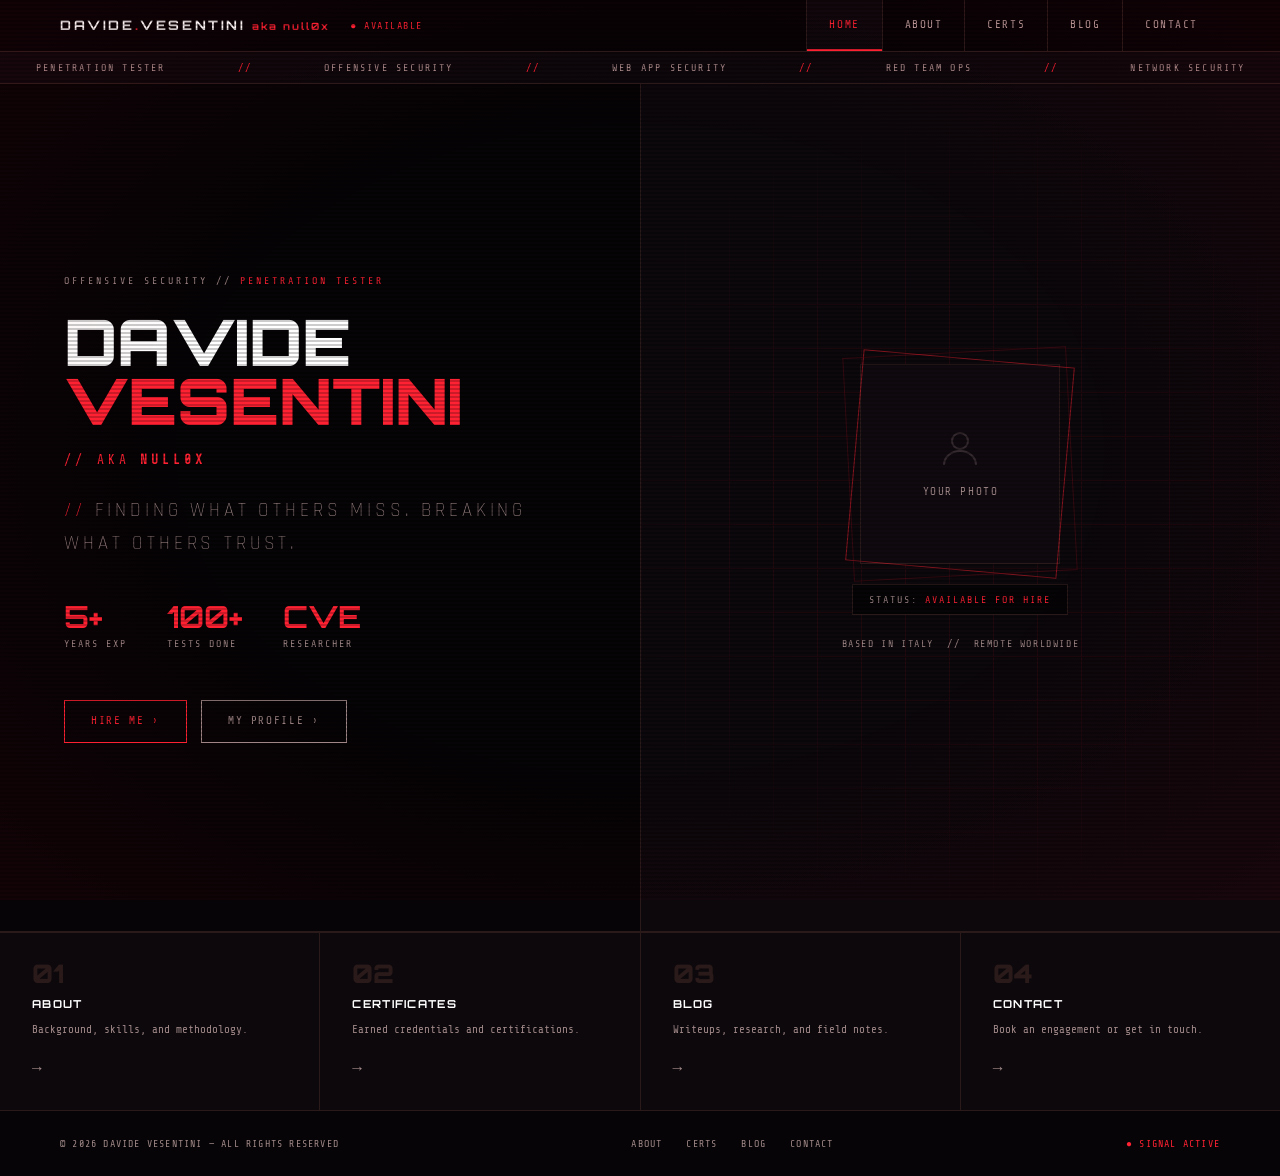
<file: index.html>
<!DOCTYPE html>
<html lang="en">
<head>
<meta charset="UTF-8">
<meta name="viewport" content="width=device-width, initial-scale=1.0">
<title>DAVIDE VESENTINI — Penetration Tester</title>
<link rel="stylesheet" href="style.css">
<style>
  /* HOME-SPECIFIC */
  body { cursor: crosshair; }

  .hero {
    min-height: calc(100vh - 52px);
    display: grid;
    grid-template-columns: 1fr 1fr;
    border-bottom: 1px solid var(--border);
    position: relative;
    overflow: hidden;
  }

  .hero::before {
    content: '';
    position: absolute; top: 0; right: 0;
    width: 0; height: 0;
    border-style: solid;
    border-width: 0 200px 200px 0;
    border-color: transparent var(--red-dim) transparent transparent;
    opacity: 0.35;
  }

  .hero-text {
    padding: clamp(60px, 8vw, 120px) clamp(24px, 5vw, 80px);
    display: flex;
    flex-direction: column;
    justify-content: center;
    position: relative; z-index: 2;
  }

  .hero-eyebrow {
    font-size: 10px;
    letter-spacing: 0.3em;
    color: var(--muted);
    text-transform: uppercase;
    margin-bottom: 24px;
  }
  .hero-eyebrow span { color: var(--red); }

  h1 {
    font-family: 'Orbitron', monospace;
    font-size: clamp(2.2rem, 5vw, 5rem);
    font-weight: 900;
    line-height: 0.92;
    text-transform: uppercase;
    color: var(--white);
    margin-bottom: 8px;
  }
  h1 .accent { color: var(--red); display: block; }

  .hero-role {
    font-family: 'Rajdhani', sans-serif;
    font-size: clamp(0.9rem, 1.8vw, 1.2rem);
    font-weight: 300;
    color: var(--muted);
    letter-spacing: 0.2em;
    text-transform: uppercase;
    margin: 24px 0 40px;
  }
  .hero-role::before { content: '// '; color: var(--red); }

  .hero-stats {
    display: flex;
    gap: 40px;
    margin-bottom: 48px;
    flex-wrap: wrap;
  }
  .st { display: flex; flex-direction: column; }
  .st .n {
    font-family: 'Orbitron', monospace;
    font-size: 1.9rem;
    font-weight: 700;
    color: var(--red);
    line-height: 1;
  }
  .st .l {
    font-size: 10px;
    letter-spacing: 0.2em;
    color: var(--muted);
    text-transform: uppercase;
    margin-top: 4px;
  }

  .cta-group { display: flex; gap: 14px; flex-wrap: wrap; }

  /* HERO VISUAL */
  .hero-visual {
    background: var(--bg2);
    border-left: 1px solid var(--border);
    display: flex;
    align-items: center;
    justify-content: center;
    position: relative;
    overflow: hidden;
  }
  .hero-visual::before {
    content: '';
    position: absolute; inset: 0;
    background-image:
      linear-gradient(var(--red-dim) 1px, transparent 1px),
      linear-gradient(90deg, var(--red-dim) 1px, transparent 1px);
    background-size: 44px 44px;
    opacity: 0.15;
    animation: gridScroll 14s linear infinite;
  }
  .hero-visual::after {
    content: '';
    position: absolute; inset: 0;
    background: radial-gradient(circle at 50% 50%, transparent 35%, var(--bg2) 75%);
  }

  .profile-frame {
    position: relative; z-index: 2;
    display: flex; flex-direction: column;
    align-items: center; gap: 20px;
  }
  .profile-img-wrap {
    width: 200px; height: 200px;
    position: relative;
  }
  .profile-img-wrap::before {
    content: '';
    position: absolute; inset: -6px;
    border: 1px solid var(--red);
    transform: rotate(5deg);
    opacity: 0.5;
  }
  .profile-img-wrap::after {
    content: '';
    position: absolute; inset: -12px;
    border: 1px solid var(--red-dim);
    transform: rotate(-3deg);
    opacity: 0.3;
  }
  .profile-img {
    width: 200px; height: 200px;
    object-fit: cover;
    filter: grayscale(30%) contrast(1.1);
    display: block;
  }
  .profile-badge {
    font-size: 10px;
    letter-spacing: 0.2em;
    color: var(--muted);
    text-transform: uppercase;
    border: 1px solid var(--border);
    padding: 6px 16px;
    background: var(--bg);
  }
  .profile-badge span { color: var(--red); }

  /* QUICK LINKS ROW */
  .quick-links {
    display: grid;
    grid-template-columns: repeat(4, 1fr);
    gap: 1px;
    background: var(--border);
    border-top: 1px solid var(--border);
  }
  .ql {
    background: var(--bg2);
    padding: 28px 32px;
    text-decoration: none;
    display: flex; flex-direction: column; gap: 8px;
    transition: background 0.2s;
    border: none;
  }
  .ql:hover { background: var(--bg3); }
  .ql:hover .ql-label { color: var(--red); }
  .ql-num {
    font-family: 'Orbitron', monospace;
    font-size: 1.6rem;
    font-weight: 900;
    color: var(--border);
    line-height: 1;
  }
  .ql-label {
    font-family: 'Orbitron', monospace;
    font-size: 11px;
    font-weight: 700;
    letter-spacing: 0.12em;
    text-transform: uppercase;
    color: var(--white);
    transition: color 0.2s;
  }
  .ql-desc {
    font-size: 11px;
    color: var(--muted);
    line-height: 1.6;
  }
  .ql-arrow {
    font-size: 16px;
    color: var(--muted);
    margin-top: 8px;
    transition: color 0.2s, transform 0.2s;
    display: inline-block;
  }
  .ql:hover .ql-arrow { color: var(--red); transform: translateX(4px); }

  @media (max-width: 860px) {
    .hero { grid-template-columns: 1fr; min-height: auto; padding-bottom: 48px; }
    .hero-visual { display: none; }
    .quick-links { grid-template-columns: 1fr 1fr; }
    .hero-text { padding: 48px 20px 32px; }
    h1 { font-size: clamp(2rem, 10vw, 3.5rem); }
    .hero-stats { gap: 24px; }
  }
  @media (max-width: 500px) {
    .quick-links { grid-template-columns: 1fr; }
    .hero-stats .st .n { font-size: 1.4rem; }
  }
</style>
</head>
<body>

<!-- TOPBAR -->
<header class="topbar">
  <div class="topbar-left">
    <a href="index.html" class="logo">DAVIDE<span>.</span>VESENTINI <span style="font-size:10px;color:var(--red);letter-spacing:0.2em;">aka null0x</span></a>
    <span class="status-pill" style="display:block;">● AVAILABLE</span>
  </div>
  <nav>
    <a href="index.html" class="active" data-short="~">HOME</a>
    <a href="about.html" data-short="A">ABOUT</a>
    <a href="certificates.html" data-short="C">CERTS</a>
    <a href="blog.html" data-short="B">BLOG</a>
    <a href="contact.html" data-short="@">CONTACT</a>
  </nav>
  <button class="hamburger" id="hamburger" aria-label="Menu" onclick="toggleMenu()">
    <span></span><span></span><span></span>
  </button>
</header>

<!-- TICKER -->
<div class="ticker">
  <div class="ticker-inner">
    <span>PENETRATION TESTER</span><span class="sep"> // </span>
    <span>OFFENSIVE SECURITY</span><span class="sep"> // </span>
    <span>WEB APP SECURITY</span><span class="sep"> // </span>
    <span>RED TEAM OPS</span><span class="sep"> // </span>
    <span>NETWORK SECURITY</span><span class="sep"> // </span>
    <span>EXPLOIT DEVELOPMENT</span><span class="sep"> // </span>
    <span>PENETRATION TESTER</span><span class="sep"> // </span>
    <span>OFFENSIVE SECURITY</span><span class="sep"> // </span>
    <span>WEB APP SECURITY</span><span class="sep"> // </span>
    <span>RED TEAM OPS</span><span class="sep"> // </span>
    <span>NETWORK SECURITY</span><span class="sep"> // </span>
    <span>EXPLOIT DEVELOPMENT</span><span class="sep"> // </span>
  </div>
</div>

<!-- HERO -->
<section class="hero">
  <div class="hero-text">
    <p class="hero-eyebrow fade-up">OFFENSIVE SECURITY // <span>PENETRATION TESTER</span></p>
    <h1 class="fade-up fade-up-2">DAVIDE <span class="accent">VESENTINI</span></h1>
    <p style="font-family:'Share Tech Mono',monospace; font-size:13px; letter-spacing:0.3em; color:var(--red); text-transform:uppercase; margin-top:10px;">// aka <strong>null0x</strong></p>
    <p class="hero-role fade-up fade-up-3">Finding what others miss. Breaking what others trust.</p>

    <div class="hero-stats fade-up fade-up-3">
      <div class="st"><span class="n">5+</span><span class="l">YEARS EXP</span></div>
      <div class="st"><span class="n">100+</span><span class="l">TESTS DONE</span></div>
      <div class="st"><span class="n">CVE</span><span class="l">RESEARCHER</span></div>
    </div>

    <div class="cta-group fade-up fade-up-4">
      <a href="contact.html" class="btn">HIRE ME ›</a>
      <a href="about.html" class="btn btn-ghost">MY PROFILE ›</a>
    </div>
  </div>

  <div class="hero-visual">
    <div class="profile-frame">
      <div class="profile-img-wrap">
        <div class="placeholder" style="width:200px;height:200px;">
          <svg width="48" height="48" viewBox="0 0 24 24" fill="none" stroke="currentColor" stroke-width="1">
            <circle cx="12" cy="8" r="4"/><path d="M4 20c0-4 3.6-7 8-7s8 3 8 7"/>
          </svg>
          <span>YOUR PHOTO</span>
        </div>
        <!-- <img src="assets/photo.jpg" alt="Davide Vesentini" class="profile-img"> -->
      </div>
      <div class="profile-badge">STATUS: <span>AVAILABLE FOR HIRE</span></div>
      <div style="font-size:10px;letter-spacing:0.16em;color:var(--muted);text-transform:uppercase;">
        Based in Italy &nbsp;//&nbsp; Remote Worldwide
      </div>
    </div>
  </div>
</section>

<!-- QUICK LINKS -->
<div class="quick-links">
  <a href="about.html" class="ql">
    <div class="ql-num">01</div>
    <div class="ql-label">About</div>
    <div class="ql-desc">Background, skills, and methodology.</div>
    <span class="ql-arrow">→</span>
  </a>
  <a href="certificates.html" class="ql">
    <div class="ql-num">02</div>
    <div class="ql-label">Certificates</div>
    <div class="ql-desc">Earned credentials and certifications.</div>
    <span class="ql-arrow">→</span>
  </a>
  <a href="blog.html" class="ql">
    <div class="ql-num">03</div>
    <div class="ql-label">Blog</div>
    <div class="ql-desc">Writeups, research, and field notes.</div>
    <span class="ql-arrow">→</span>
  </a>
  <a href="contact.html" class="ql">
    <div class="ql-num">04</div>
    <div class="ql-label">Contact</div>
    <div class="ql-desc">Book an engagement or get in touch.</div>
    <span class="ql-arrow">→</span>
  </a>
</div>

<footer>
  <div>© 2026 DAVIDE VESENTINI — ALL RIGHTS RESERVED</div>
  <div style="display:flex;gap:24px;">
    <a href="about.html">ABOUT</a>
    <a href="certificates.html">CERTS</a>
    <a href="blog.html">BLOG</a>
    <a href="contact.html">CONTACT</a>
  </div>
  <div class="footer-signal">● SIGNAL ACTIVE</div>
</footer>


<script>
function toggleMenu() {
  document.getElementById('mobile-nav').classList.toggle('open');
  document.getElementById('hamburger').classList.toggle('open');
}
// close menu on link click
document.querySelectorAll('.mobile-nav a').forEach(a => {
  a.addEventListener('click', () => {
    document.getElementById('mobile-nav').classList.remove('open');
    document.getElementById('hamburger').classList.remove('open');
  });
});
</script>

</body>
</html>
</file>
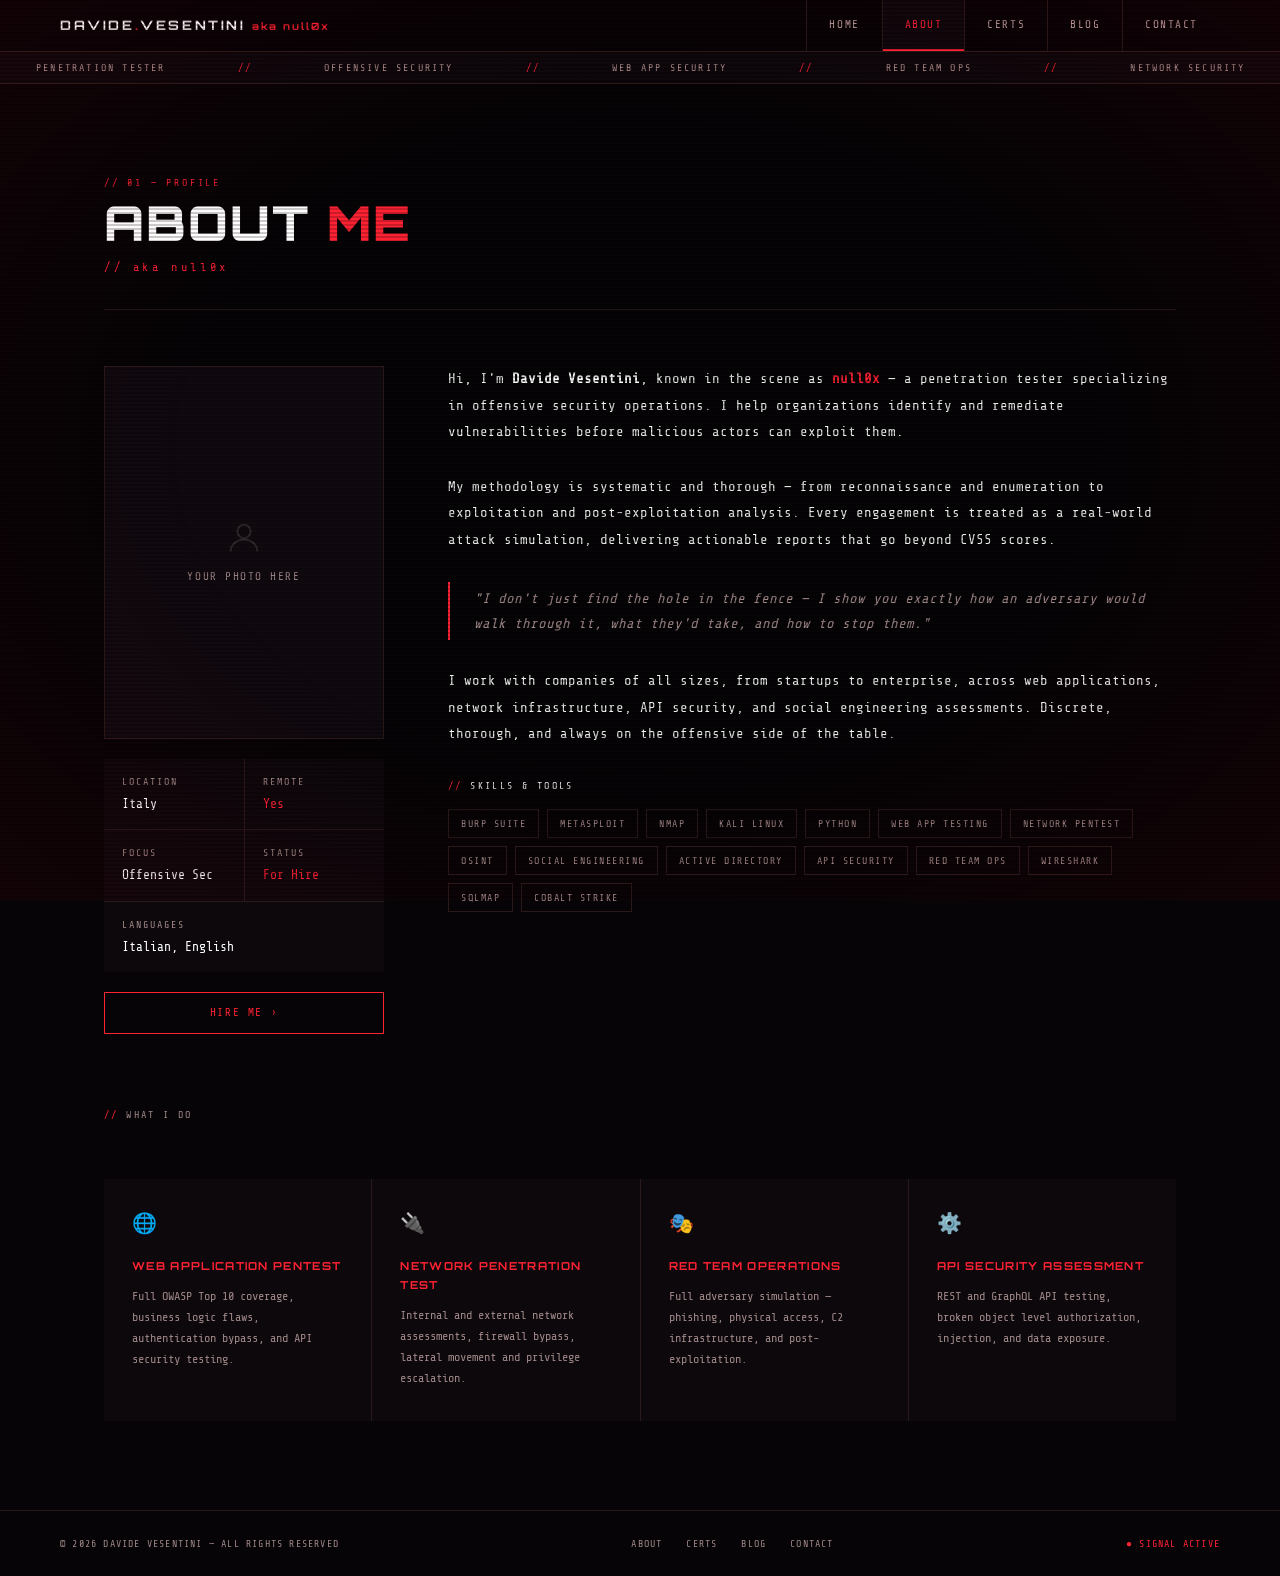
<file: about.html>
<!DOCTYPE html>
<html lang="en">
<head>
<meta charset="UTF-8">
<meta name="viewport" content="width=device-width, initial-scale=1.0">
<title>About — Davide Vesentini</title>
<link rel="stylesheet" href="style.css">
<style>
  .about-grid {
    display: grid;
    grid-template-columns: 280px 1fr;
    gap: 64px;
    align-items: start;
  }

  .photo-col { display: flex; flex-direction: column; gap: 20px; }

  .about-img {
    width: 100%; aspect-ratio: 3/4;
    object-fit: cover;
    filter: grayscale(20%) contrast(1.1);
    border: 1px solid var(--border);
    display: block;
  }

  .details-grid {
    display: grid;
    grid-template-columns: 1fr 1fr;
    gap: 1px;
    background: var(--border);
  }
  .det {
    background: var(--bg2);
    padding: 14px 18px;
  }
  .dk {
    font-size: 10px;
    letter-spacing: 0.2em;
    color: var(--muted);
    text-transform: uppercase;
    margin-bottom: 3px;
  }
  .dv { font-size: 13px; color: var(--white); }
  .dv.red { color: var(--red); }

  .about-content { display: flex; flex-direction: column; gap: 28px; }

  .about-content p { color: var(--text); line-height: 1.9; }

  .quote-block {
    border-left: 2px solid var(--red);
    padding: 4px 0 4px 24px;
    color: var(--muted);
    font-style: italic;
    line-height: 1.8;
  }

  .section-label {
    font-size: 10px;
    letter-spacing: 0.24em;
    color: var(--muted);
    text-transform: uppercase;
    margin-bottom: 14px;
  }
  .section-label::before { content: '// '; color: var(--red); }

  /* SERVICES */
  .services {
    display: grid;
    grid-template-columns: repeat(auto-fill, minmax(260px, 1fr));
    gap: 1px;
    background: var(--border);
    margin-top: 56px;
  }
  .service-card {
    background: var(--bg2);
    padding: 28px 28px 32px;
    transition: background 0.2s;
  }
  .service-card:hover { background: var(--bg3); }
  .svc-icon {
    font-size: 20px;
    margin-bottom: 16px;
    display: block;
  }
  .svc-title {
    font-family: 'Orbitron', monospace;
    font-size: 11px;
    font-weight: 700;
    letter-spacing: 0.12em;
    text-transform: uppercase;
    color: var(--red);
    margin-bottom: 10px;
  }
  .svc-desc {
    font-size: 12px;
    color: var(--muted);
    line-height: 1.75;
  }

  @media (max-width: 760px) {
    .about-grid { grid-template-columns: 1fr; gap: 32px; }
    .photo-col { flex-direction: column; align-items: stretch; }
    .services { grid-template-columns: 1fr; }
    .details-grid { grid-template-columns: 1fr 1fr; }
  }
  @media (max-width: 480px) {
    .details-grid { grid-template-columns: 1fr; }
  }
</style>
</head>
<body>

<header class="topbar">
  <div class="topbar-left">
    <a href="index.html" class="logo">DAVIDE<span>.</span>VESENTINI <span style="font-size:10px;color:var(--red);letter-spacing:0.2em;">aka null0x</span></a>
  </div>
  <nav>
    <a href="index.html" data-short="~">HOME</a>
    <a href="about.html" class="active" data-short="A">ABOUT</a>
    <a href="certificates.html" data-short="C">CERTS</a>
    <a href="blog.html" data-short="B">BLOG</a>
    <a href="contact.html" data-short="@">CONTACT</a>
  </nav>
  <button class="hamburger" id="hamburger" aria-label="Menu" onclick="toggleMenu()">
    <span></span><span></span><span></span>
  </button>
</header>

<!-- MOBILE NAV -->
<nav class="mobile-nav" id="mobile-nav">
  <a href="index.html" >HOME</a>
  <a href="about.html" class="active">ABOUT</a>
  <a href="certificates.html" >CERTS</a>
  <a href="blog.html" >BLOG</a>
  <a href="contact.html" >CONTACT</a>
</nav>

<div class="ticker">
  <div class="ticker-inner">
    <span>PENETRATION TESTER</span><span class="sep"> // </span>
    <span>OFFENSIVE SECURITY</span><span class="sep"> // </span>
    <span>WEB APP SECURITY</span><span class="sep"> // </span>
    <span>RED TEAM OPS</span><span class="sep"> // </span>
    <span>NETWORK SECURITY</span><span class="sep"> // </span>
    <span>EXPLOIT DEVELOPMENT</span><span class="sep"> // </span>
    <span>PENETRATION TESTER</span><span class="sep"> // </span>
    <span>OFFENSIVE SECURITY</span><span class="sep"> // </span>
    <span>WEB APP SECURITY</span><span class="sep"> // </span>
    <span>RED TEAM OPS</span><span class="sep"> // </span>
    <span>NETWORK SECURITY</span><span class="sep"> // </span>
    <span>EXPLOIT DEVELOPMENT</span><span class="sep"> // </span>
  </div>
</div>

<main class="page">
  <div class="page-header fade-up">
    <p class="page-eyebrow">01 — PROFILE</p>
    <h1>ABOUT <em>ME</em></h1>
    <p style="font-family:'Share Tech Mono',monospace; font-size:12px; letter-spacing:0.3em; color:var(--red); margin-top:10px;">// aka null0x</p>
  </div>

  <div class="about-grid">
    <!-- PHOTO + DETAILS -->
    <div class="photo-col fade-up fade-up-2">
      <div class="placeholder" style="width:100%;aspect-ratio:3/4;">
        <svg width="40" height="40" viewBox="0 0 24 24" fill="none" stroke="currentColor" stroke-width="1">
          <circle cx="12" cy="8" r="4"/><path d="M4 20c0-4 3.6-7 8-7s8 3 8 7"/>
        </svg>
        <span>YOUR PHOTO HERE</span>
      </div>
      <!-- <img src="assets/photo.jpg" alt="Davide Vesentini" class="about-img"> -->

      <div class="details-grid">
        <div class="det"><div class="dk">Location</div><div class="dv">Italy</div></div>
        <div class="det"><div class="dk">Remote</div><div class="dv red">Yes</div></div>
        <div class="det"><div class="dk">Focus</div><div class="dv">Offensive Sec</div></div>
        <div class="det"><div class="dk">Status</div><div class="dv red">For Hire</div></div>
        <div class="det" style="grid-column:span 2">
          <div class="dk">Languages</div>
          <div class="dv">Italian, English</div>
        </div>
      </div>

      <a href="contact.html" class="btn" style="text-align:center;">HIRE ME ›</a>
    </div>

    <!-- BIO + SKILLS -->
    <div class="about-content fade-up fade-up-3">
      <p>
        Hi, I'm <strong style="color:var(--white)">Davide Vesentini</strong>, known in the scene as <strong style="color:var(--red)">null0x</strong> — a penetration tester specializing in offensive security operations. I help organizations identify and remediate vulnerabilities before malicious actors can exploit them.
      </p>
      <p>
        My methodology is systematic and thorough — from reconnaissance and enumeration to exploitation and post-exploitation analysis. Every engagement is treated as a real-world attack simulation, delivering actionable reports that go beyond CVSS scores.
      </p>

      <div class="quote-block">
        "I don't just find the hole in the fence — I show you exactly how an adversary would walk through it, what they'd take, and how to stop them."
      </div>

      <p>
        I work with companies of all sizes, from startups to enterprise, across web applications, network infrastructure, API security, and social engineering assessments. Discrete, thorough, and always on the offensive side of the table.
      </p>

      <div>
        <p class="section-label">SKILLS & TOOLS</p>
        <div class="skill-tags">
          <span class="skill-tag">Burp Suite</span>
          <span class="skill-tag">Metasploit</span>
          <span class="skill-tag">Nmap</span>
          <span class="skill-tag">Kali Linux</span>
          <span class="skill-tag">Python</span>
          <span class="skill-tag">Web App Testing</span>
          <span class="skill-tag">Network Pentest</span>
          <span class="skill-tag">OSINT</span>
          <span class="skill-tag">Social Engineering</span>
          <span class="skill-tag">Active Directory</span>
          <span class="skill-tag">API Security</span>
          <span class="skill-tag">Red Team Ops</span>
          <span class="skill-tag">Wireshark</span>
          <span class="skill-tag">SQLMap</span>
          <span class="skill-tag">Cobalt Strike</span>
        </div>
      </div>
    </div>
  </div>

  <!-- SERVICES -->
  <div style="margin-top:72px;" class="fade-up">
    <p class="section-label">WHAT I DO</p>
    <div class="services">
      <div class="service-card">
        <span class="svc-icon">🌐</span>
        <div class="svc-title">Web Application Pentest</div>
        <div class="svc-desc">Full OWASP Top 10 coverage, business logic flaws, authentication bypass, and API security testing.</div>
      </div>
      <div class="service-card">
        <span class="svc-icon">🔌</span>
        <div class="svc-title">Network Penetration Test</div>
        <div class="svc-desc">Internal and external network assessments, firewall bypass, lateral movement and privilege escalation.</div>
      </div>
      <div class="service-card">
        <span class="svc-icon">🎭</span>
        <div class="svc-title">Red Team Operations</div>
        <div class="svc-desc">Full adversary simulation — phishing, physical access, C2 infrastructure, and post-exploitation.</div>
      </div>
      <div class="service-card">
        <span class="svc-icon">⚙️</span>
        <div class="svc-title">API Security Assessment</div>
        <div class="svc-desc">REST and GraphQL API testing, broken object level authorization, injection, and data exposure.</div>
      </div>
    </div>
  </div>
</main>

<footer>
  <div>© 2026 DAVIDE VESENTINI — ALL RIGHTS RESERVED</div>
  <div style="display:flex;gap:24px;">
    <a href="about.html">ABOUT</a>
    <a href="certificates.html">CERTS</a>
    <a href="blog.html">BLOG</a>
    <a href="contact.html">CONTACT</a>
  </div>
  <div class="footer-signal">● SIGNAL ACTIVE</div>
</footer>


<script>
function toggleMenu() {
  document.getElementById('mobile-nav').classList.toggle('open');
  document.getElementById('hamburger').classList.toggle('open');
}
// close menu on link click
document.querySelectorAll('.mobile-nav a').forEach(a => {
  a.addEventListener('click', () => {
    document.getElementById('mobile-nav').classList.remove('open');
    document.getElementById('hamburger').classList.remove('open');
  });
});
</script>

</body>
</html>
</file>
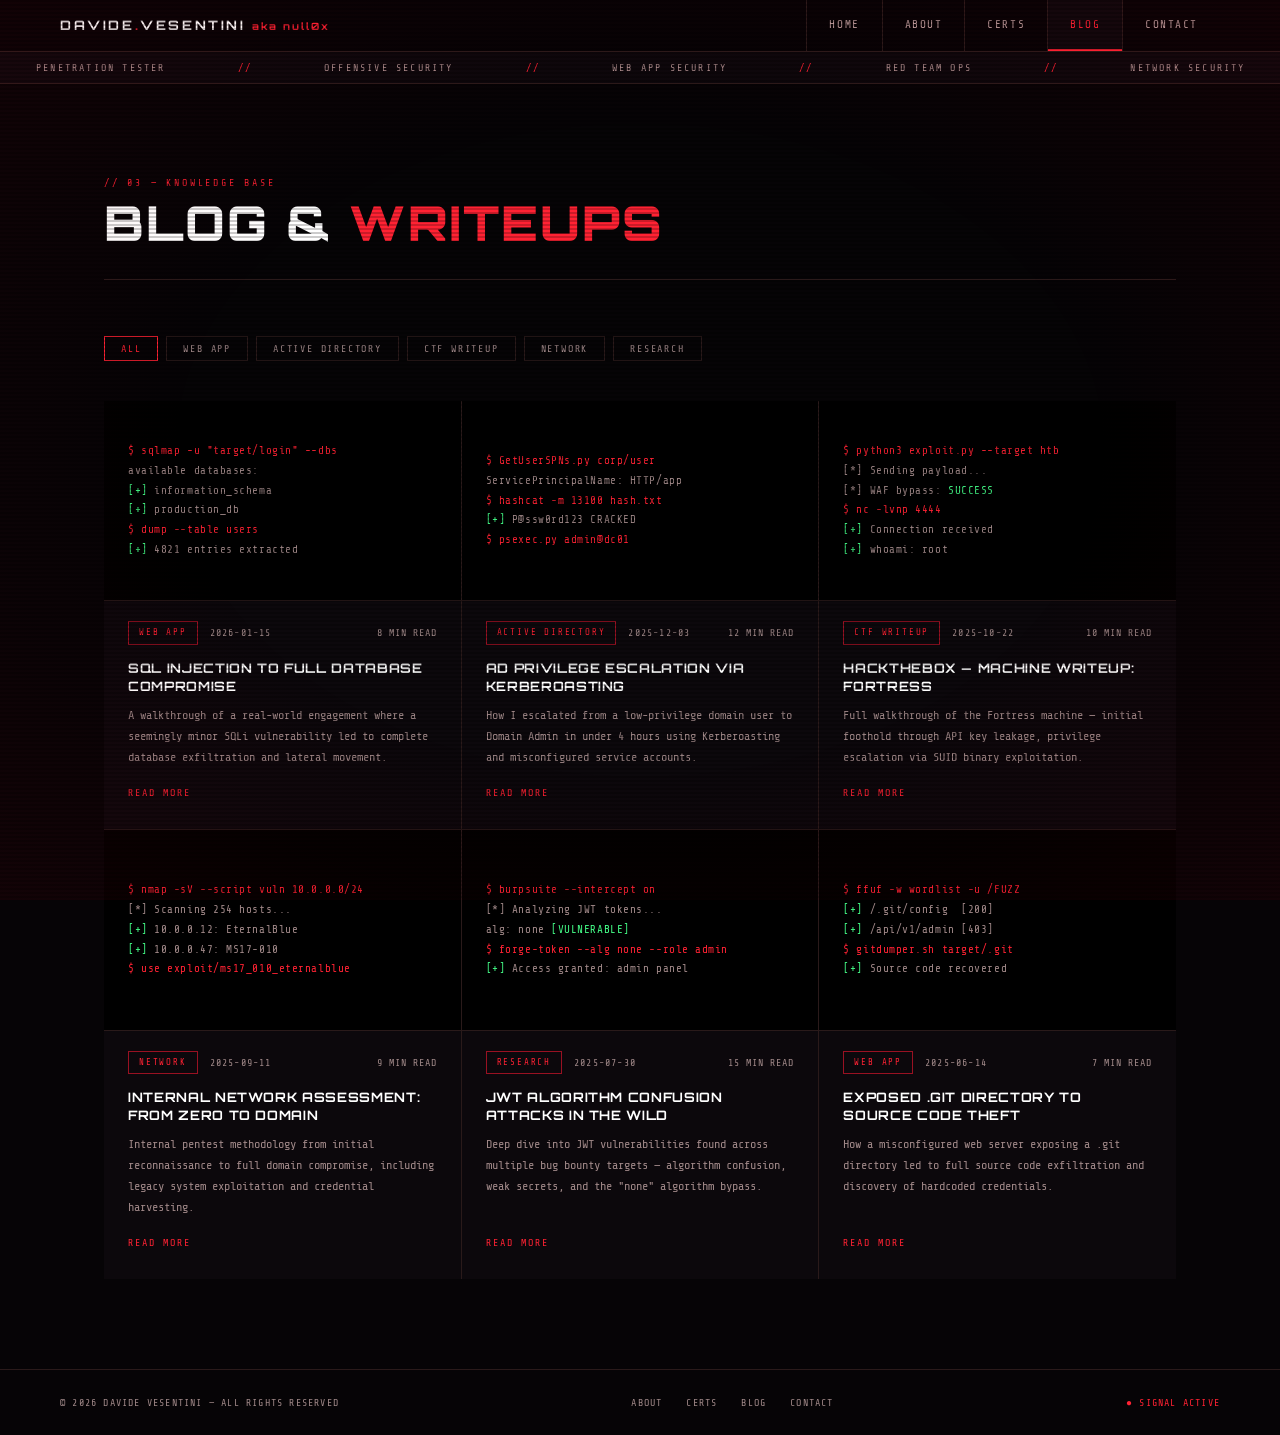
<file: blog.html>
<!DOCTYPE html>
<html lang="en">
<head>
<meta charset="UTF-8">
<meta name="viewport" content="width=device-width, initial-scale=1.0">
<title>Blog — Davide Vesentini</title>
<link rel="stylesheet" href="style.css">
<style>
  .filter-bar {
    display: flex;
    gap: 8px;
    flex-wrap: wrap;
    margin-bottom: 40px;
  }
  .filter-btn {
    font-size: 10px;
    letter-spacing: 0.18em;
    text-transform: uppercase;
    border: 1px solid var(--border);
    padding: 6px 16px;
    color: var(--muted);
    background: transparent;
    cursor: pointer;
    font-family: 'Share Tech Mono', monospace;
    transition: all 0.2s;
  }
  .filter-btn:hover,
  .filter-btn.active {
    border-color: var(--red);
    color: var(--red);
  }

  .blog-grid {
    display: grid;
    grid-template-columns: repeat(auto-fill, minmax(340px, 1fr));
    gap: 1px;
    background: var(--border);
  }

  .post-card {
    background: var(--bg2);
    display: flex; flex-direction: column;
    text-decoration: none;
    transition: background 0.2s;
  }
  .post-card:hover { background: var(--bg3); }
  .post-card:hover .post-title { color: var(--red); }
  .post-card:hover .post-img { transform: scale(1.03); }

  .post-img-wrap {
    width: 100%; aspect-ratio: 16/9;
    overflow: hidden;
    background: var(--bg3);
  }
  .post-img {
    width: 100%; height: 100%;
    object-fit: cover;
    filter: grayscale(30%);
    transition: transform 0.4s ease;
    display: block;
  }

  .post-code-preview {
    width: 100%; aspect-ratio: 16/9;
    background: #000;
    display: flex; align-items: center;
    padding: 20px 24px;
    border-bottom: 1px solid var(--border);
  }
  .post-code-preview pre {
    font-family: 'Share Tech Mono', monospace;
    font-size: 11px;
    color: var(--muted);
    line-height: 1.8;
    letter-spacing: 0.05em;
    overflow: hidden;
  }
  .post-code-preview pre .cmd  { color: var(--red); }
  .post-code-preview pre .good { color: #44ff88; }

  .post-meta {
    padding: 20px 24px 0;
    display: flex; align-items: center; gap: 12px; flex-wrap: wrap;
  }
  .post-tag {
    font-size: 9px;
    letter-spacing: 0.2em;
    text-transform: uppercase;
    border: 1px solid var(--red-dim);
    color: var(--red);
    padding: 3px 10px;
  }
  .post-date {
    font-size: 10px;
    color: var(--muted);
    letter-spacing: 0.12em;
  }
  .post-read-time {
    font-size: 10px;
    color: var(--muted);
    letter-spacing: 0.1em;
    margin-left: auto;
  }

  .post-body {
    padding: 14px 24px 28px;
    flex: 1; display: flex; flex-direction: column; gap: 10px;
  }
  .post-title {
    font-family: 'Orbitron', monospace;
    font-size: 13px;
    font-weight: 700;
    letter-spacing: 0.05em;
    text-transform: uppercase;
    color: var(--white);
    line-height: 1.4;
    transition: color 0.2s;
  }
  .post-excerpt {
    font-size: 12px;
    color: var(--muted);
    line-height: 1.75;
    flex: 1;
  }
  .post-read {
    font-size: 10px;
    letter-spacing: 0.2em;
    color: var(--red);
    text-transform: uppercase;
    margin-top: 6px;
  }
  @media (max-width: 700px) {
    .blog-grid { grid-template-columns: 1fr; }
    .filter-bar { gap: 6px; }
    .filter-btn { padding: 6px 12px; font-size: 9px; }
  }
</style>
</head>
<body>

<header class="topbar">
  <div class="topbar-left">
    <a href="index.html" class="logo">DAVIDE<span>.</span>VESENTINI <span style="font-size:10px;color:var(--red);letter-spacing:0.2em;">aka null0x</span></a>
  </div>
  <nav>
    <a href="index.html" data-short="~">HOME</a>
    <a href="about.html" data-short="A">ABOUT</a>
    <a href="certificates.html" data-short="C">CERTS</a>
    <a href="blog.html" class="active" data-short="B">BLOG</a>
    <a href="contact.html" data-short="@">CONTACT</a>
  </nav>
  <button class="hamburger" id="hamburger" aria-label="Menu" onclick="toggleMenu()">
    <span></span><span></span><span></span>
  </button>
</header>

<!-- MOBILE NAV -->
<nav class="mobile-nav" id="mobile-nav">
  <a href="index.html" >HOME</a>
  <a href="about.html" >ABOUT</a>
  <a href="certificates.html" >CERTS</a>
  <a href="blog.html" class="active">BLOG</a>
  <a href="contact.html" >CONTACT</a>
</nav>

<div class="ticker">
  <div class="ticker-inner">
    <span>PENETRATION TESTER</span><span class="sep"> // </span>
    <span>OFFENSIVE SECURITY</span><span class="sep"> // </span>
    <span>WEB APP SECURITY</span><span class="sep"> // </span>
    <span>RED TEAM OPS</span><span class="sep"> // </span>
    <span>NETWORK SECURITY</span><span class="sep"> // </span>
    <span>EXPLOIT DEVELOPMENT</span><span class="sep"> // </span>
    <span>PENETRATION TESTER</span><span class="sep"> // </span>
    <span>OFFENSIVE SECURITY</span><span class="sep"> // </span>
    <span>WEB APP SECURITY</span><span class="sep"> // </span>
    <span>RED TEAM OPS</span><span class="sep"> // </span>
    <span>NETWORK SECURITY</span><span class="sep"> // </span>
    <span>EXPLOIT DEVELOPMENT</span><span class="sep"> // </span>
  </div>
</div>

<main class="page">
  <div class="page-header fade-up">
    <p class="page-eyebrow">03 — KNOWLEDGE BASE</p>
    <h1>BLOG & <em>WRITEUPS</em></h1>
  </div>

  <!-- FILTER BAR -->
  <div class="filter-bar fade-up fade-up-2">
    <button class="filter-btn active" onclick="filterPosts('all', this)">ALL</button>
    <button class="filter-btn" onclick="filterPosts('web-app', this)">WEB APP</button>
    <button class="filter-btn" onclick="filterPosts('active-directory', this)">ACTIVE DIRECTORY</button>
    <button class="filter-btn" onclick="filterPosts('ctf', this)">CTF WRITEUP</button>
    <button class="filter-btn" onclick="filterPosts('network', this)">NETWORK</button>
    <button class="filter-btn" onclick="filterPosts('research', this)">RESEARCH</button>
  </div>

  <div class="blog-grid fade-up fade-up-3" id="blog-grid">

    <!-- POST 1 — duplicate .post-card blocks to add articles -->
    <a href="#" class="post-card" data-category="web-app">
      <div class="post-code-preview">
        <pre><span class="cmd">$ sqlmap -u "target/login" --dbs</span>
available databases:
<span class="good">[+]</span> information_schema
<span class="good">[+]</span> production_db
<span class="cmd">$ dump --table users</span>
<span class="good">[+]</span> 4821 entries extracted</pre>
      </div>
      <div class="post-meta">
        <span class="post-tag">Web App</span>
        <span class="post-date">2026-01-15</span>
        <span class="post-read-time">8 MIN READ</span>
      </div>
      <div class="post-body">
        <div class="post-title">SQL Injection to Full Database Compromise</div>
        <div class="post-excerpt">A walkthrough of a real-world engagement where a seemingly minor SQLi vulnerability led to complete database exfiltration and lateral movement.</div>
        <div class="post-read">READ MORE</div>
      </div>
    </a>

    <!-- POST 2 -->
    <a href="#" class="post-card" data-category="active-directory">
      <div class="post-code-preview">
        <pre><span class="cmd">$ GetUserSPNs.py corp/user</span>
ServicePrincipalName: HTTP/app
<span class="cmd">$ hashcat -m 13100 hash.txt</span>
<span class="good">[+]</span> P@ssw0rd123 CRACKED
<span class="cmd">$ psexec.py admin@dc01</span></pre>
      </div>
      <div class="post-meta">
        <span class="post-tag">Active Directory</span>
        <span class="post-date">2025-12-03</span>
        <span class="post-read-time">12 MIN READ</span>
      </div>
      <div class="post-body">
        <div class="post-title">AD Privilege Escalation via Kerberoasting</div>
        <div class="post-excerpt">How I escalated from a low-privilege domain user to Domain Admin in under 4 hours using Kerberoasting and misconfigured service accounts.</div>
        <div class="post-read">READ MORE</div>
      </div>
    </a>

    <!-- POST 3 -->
    <a href="#" class="post-card" data-category="ctf">
      <div class="post-code-preview">
        <pre><span class="cmd">$ python3 exploit.py --target htb</span>
[*] Sending payload...
[*] WAF bypass: <span class="good">SUCCESS</span>
<span class="cmd">$ nc -lvnp 4444</span>
<span class="good">[+]</span> Connection received
<span class="good">[+]</span> whoami: root</pre>
      </div>
      <div class="post-meta">
        <span class="post-tag">CTF Writeup</span>
        <span class="post-date">2025-10-22</span>
        <span class="post-read-time">10 MIN READ</span>
      </div>
      <div class="post-body">
        <div class="post-title">HackTheBox — Machine Writeup: Fortress</div>
        <div class="post-excerpt">Full walkthrough of the Fortress machine — initial foothold through API key leakage, privilege escalation via SUID binary exploitation.</div>
        <div class="post-read">READ MORE</div>
      </div>
    </a>

    <!-- POST 4 -->
    <a href="#" class="post-card" data-category="network">
      <div class="post-code-preview">
        <pre><span class="cmd">$ nmap -sV --script vuln 10.0.0.0/24</span>
[*] Scanning 254 hosts...
<span class="good">[+]</span> 10.0.0.12: EternalBlue
<span class="good">[+]</span> 10.0.0.47: MS17-010
<span class="cmd">$ use exploit/ms17_010_eternalblue</span></pre>
      </div>
      <div class="post-meta">
        <span class="post-tag">Network</span>
        <span class="post-date">2025-09-11</span>
        <span class="post-read-time">9 MIN READ</span>
      </div>
      <div class="post-body">
        <div class="post-title">Internal Network Assessment: From Zero to Domain</div>
        <div class="post-excerpt">Internal pentest methodology from initial reconnaissance to full domain compromise, including legacy system exploitation and credential harvesting.</div>
        <div class="post-read">READ MORE</div>
      </div>
    </a>

    <!-- POST 5 -->
    <a href="#" class="post-card" data-category="research">
      <div class="post-code-preview">
        <pre><span class="cmd">$ burpsuite --intercept on</span>
[*] Analyzing JWT tokens...
alg: none <span class="good">[VULNERABLE]</span>
<span class="cmd">$ forge-token --alg none --role admin</span>
<span class="good">[+]</span> Access granted: admin panel</pre>
      </div>
      <div class="post-meta">
        <span class="post-tag">Research</span>
        <span class="post-date">2025-07-30</span>
        <span class="post-read-time">15 MIN READ</span>
      </div>
      <div class="post-body">
        <div class="post-title">JWT Algorithm Confusion Attacks in the Wild</div>
        <div class="post-excerpt">Deep dive into JWT vulnerabilities found across multiple bug bounty targets — algorithm confusion, weak secrets, and the "none" algorithm bypass.</div>
        <div class="post-read">READ MORE</div>
      </div>
    </a>

    <!-- POST 6 -->
    <a href="#" class="post-card" data-category="web-app">
      <div class="post-code-preview">
        <pre><span class="cmd">$ ffuf -w wordlist -u /FUZZ</span>
<span class="good">[+]</span> /.git/config  [200]
<span class="good">[+]</span> /api/v1/admin [403]
<span class="cmd">$ gitdumper.sh target/.git</span>
<span class="good">[+]</span> Source code recovered</pre>
      </div>
      <div class="post-meta">
        <span class="post-tag">Web App</span>
        <span class="post-date">2025-06-14</span>
        <span class="post-read-time">7 MIN READ</span>
      </div>
      <div class="post-body">
        <div class="post-title">Exposed .git Directory to Source Code Theft</div>
        <div class="post-excerpt">How a misconfigured web server exposing a .git directory led to full source code exfiltration and discovery of hardcoded credentials.</div>
        <div class="post-read">READ MORE</div>
      </div>
    </a>

  </div>
</main>

<footer>
  <div>© 2026 DAVIDE VESENTINI — ALL RIGHTS RESERVED</div>
  <div style="display:flex;gap:24px;">
    <a href="about.html">ABOUT</a>
    <a href="certificates.html">CERTS</a>
    <a href="blog.html">BLOG</a>
    <a href="contact.html">CONTACT</a>
  </div>
  <div class="footer-signal">● SIGNAL ACTIVE</div>
</footer>

<script>
  function filterPosts(category, btn) {
    document.querySelectorAll('.filter-btn').forEach(b => b.classList.remove('active'));
    btn.classList.add('active');
    document.querySelectorAll('.post-card').forEach(card => {
      if (category === 'all' || card.dataset.category === category) {
        card.style.display = 'flex';
      } else {
        card.style.display = 'none';
      }
    });
  }
</script>


<script>
function toggleMenu() {
  document.getElementById('mobile-nav').classList.toggle('open');
  document.getElementById('hamburger').classList.toggle('open');
}
// close menu on link click
document.querySelectorAll('.mobile-nav a').forEach(a => {
  a.addEventListener('click', () => {
    document.getElementById('mobile-nav').classList.remove('open');
    document.getElementById('hamburger').classList.remove('open');
  });
});
</script>

</body>
</html>
</file>
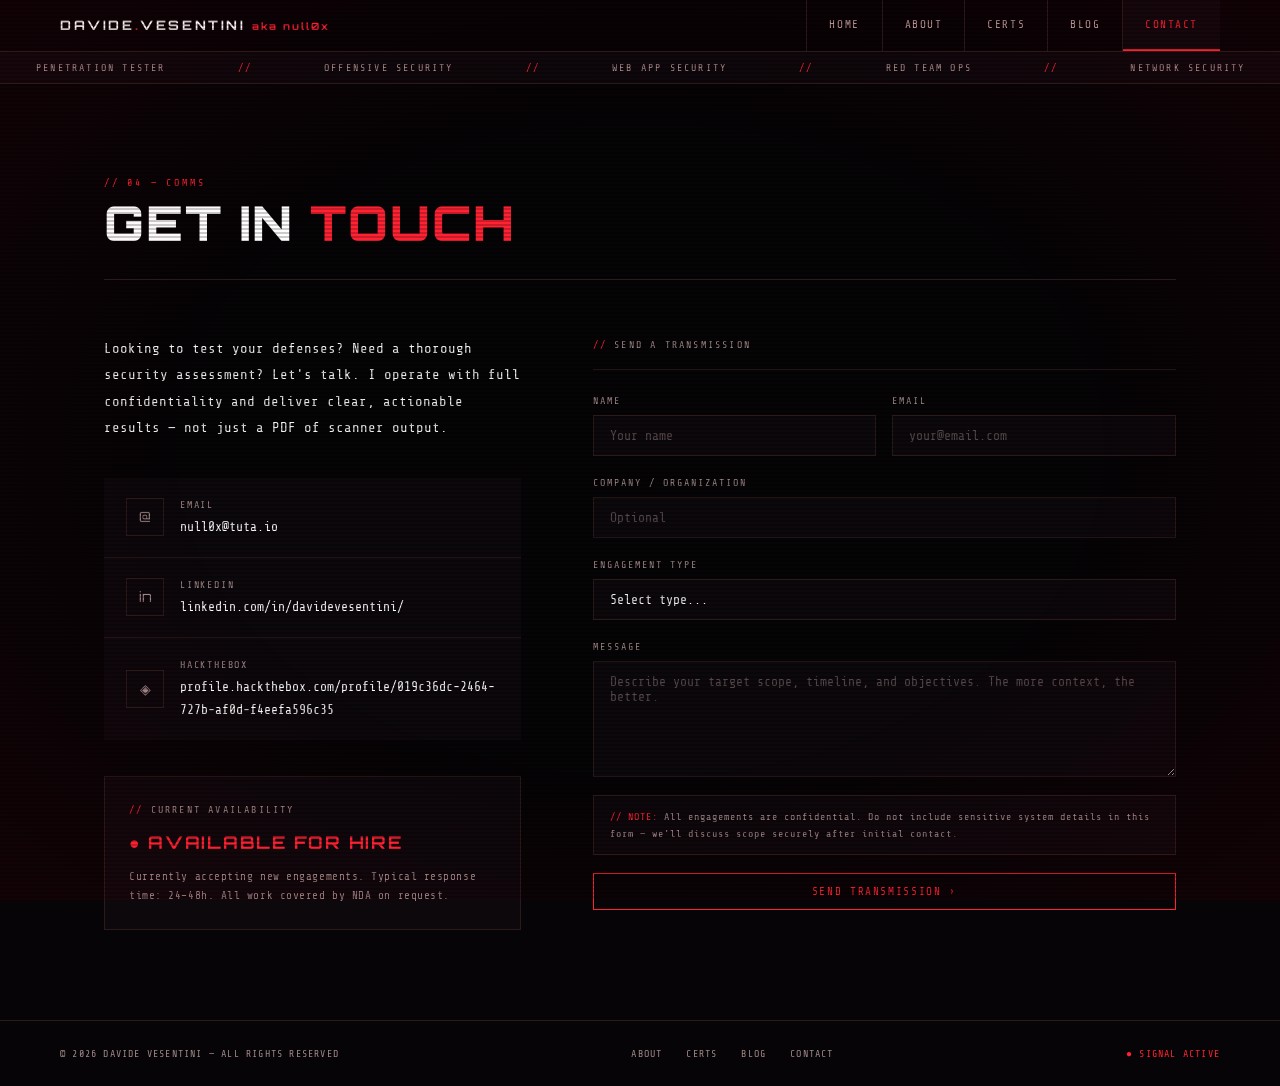
<file: contact.html>
<!DOCTYPE html>
<html lang="en">
<head>
<meta charset="UTF-8">
<meta name="viewport" content="width=device-width, initial-scale=1.0">
<title>Contact — Davide Vesentini</title>
<link rel="stylesheet" href="style.css">
<style>
  .contact-wrap {
    display: grid;
    grid-template-columns: 1fr 1.4fr;
    gap: 72px;
    align-items: start;
  }

  /* LEFT COL */
  .contact-info { display: flex; flex-direction: column; gap: 36px; }

  .contact-intro { color: var(--text); line-height: 1.9; }

  .contact-links {
    display: flex; flex-direction: column;
    gap: 1px; background: var(--border);
  }
  .contact-link {
    background: var(--bg2);
    padding: 18px 22px;
    display: flex; align-items: center; gap: 16px;
    text-decoration: none;
    transition: background 0.2s;
    color: var(--text);
  }
  .contact-link:hover { background: var(--bg3); }
  .contact-link:hover .cl-label { color: var(--red); }

  .cl-icon {
    width: 38px; height: 38px;
    border: 1px solid var(--border);
    display: flex; align-items: center; justify-content: center;
    font-size: 14px; flex-shrink: 0;
    font-family: 'Orbitron', monospace;
    color: var(--muted);
    transition: border-color 0.2s, color 0.2s;
  }
  .contact-link:hover .cl-icon { border-color: var(--red); color: var(--red); }

  .cl-label {
    font-size: 10px;
    letter-spacing: 0.18em;
    text-transform: uppercase;
    color: var(--muted);
    transition: color 0.2s;
    display: block;
    margin-bottom: 2px;
  }
  .cl-val { font-size: 13px; color: var(--white); }

  .availability-box {
    background: var(--bg2);
    border: 1px solid var(--border);
    padding: 24px;
    display: flex; flex-direction: column; gap: 10px;
  }
  .avail-label {
    font-size: 10px;
    letter-spacing: 0.22em;
    color: var(--muted);
    text-transform: uppercase;
  }
  .avail-label::before { content: '// '; color: var(--red); }
  .avail-status {
    font-family: 'Orbitron', monospace;
    font-size: 1.1rem;
    font-weight: 700;
    color: var(--red);
    letter-spacing: 0.1em;
  }
  .avail-note {
    font-size: 11px;
    color: var(--muted);
    line-height: 1.7;
    letter-spacing: 0.05em;
  }

  /* RIGHT COL — FORM */
  .contact-form { display: flex; flex-direction: column; gap: 18px; }

  .form-section-label {
    font-size: 10px;
    letter-spacing: 0.22em;
    color: var(--muted);
    text-transform: uppercase;
    padding-bottom: 16px;
    border-bottom: 1px solid var(--border);
    margin-bottom: 4px;
  }
  .form-section-label::before { content: '// '; color: var(--red); }

  .form-row { display: grid; grid-template-columns: 1fr 1fr; gap: 16px; }
  .form-group { display: flex; flex-direction: column; gap: 6px; }

  label {
    font-size: 10px;
    letter-spacing: 0.2em;
    color: var(--muted);
    text-transform: uppercase;
  }

  input, textarea, select {
    background: var(--bg2);
    border: 1px solid var(--border);
    color: var(--text);
    font-family: 'Share Tech Mono', monospace;
    font-size: 13px;
    padding: 12px 16px;
    outline: none;
    transition: border-color 0.2s;
    resize: vertical;
    width: 100%;
    appearance: none;
    -webkit-appearance: none;
  }
  input:focus, textarea:focus, select:focus { border-color: var(--red); }
  input::placeholder, textarea::placeholder { color: var(--muted); opacity: 0.5; }

  select option { background: var(--bg2); }

  .form-note {
    font-size: 10px;
    color: var(--muted);
    letter-spacing: 0.1em;
    line-height: 1.7;
    padding: 12px 16px;
    border: 1px solid var(--border);
    background: var(--bg2);
  }
  .form-note span { color: var(--red); }

  /* Success message */
  .form-success {
    display: none;
    text-align: center;
    padding: 40px 24px;
    border: 1px solid var(--red-dim);
    background: var(--bg2);
  }
  .form-success .fs-icon { font-size: 2rem; margin-bottom: 16px; }
  .form-success .fs-title {
    font-family: 'Orbitron', monospace;
    font-size: 1rem;
    font-weight: 700;
    color: var(--red);
    letter-spacing: 0.1em;
    text-transform: uppercase;
    margin-bottom: 8px;
  }
  .form-success p { font-size: 12px; color: var(--muted); }

  @media (max-width: 860px) {
    .contact-wrap { grid-template-columns: 1fr; gap: 40px; }
    .form-row { grid-template-columns: 1fr; }
    .contact-links .cl-val { font-size: 12px; word-break: break-all; }
  }
</style>
</head>
<body>

<header class="topbar">
  <div class="topbar-left">
    <a href="index.html" class="logo">DAVIDE<span>.</span>VESENTINI <span style="font-size:10px;color:var(--red);letter-spacing:0.2em;">aka null0x</span></a>
  </div>
  <nav>
    <a href="index.html" data-short="~">HOME</a>
    <a href="about.html" data-short="A">ABOUT</a>
    <a href="certificates.html" data-short="C">CERTS</a>
    <a href="blog.html" data-short="B">BLOG</a>
    <a href="contact.html" class="active" data-short="@">CONTACT</a>
  </nav>
  <button class="hamburger" id="hamburger" aria-label="Menu" onclick="toggleMenu()">
    <span></span><span></span><span></span>
  </button>
</header>

<!-- MOBILE NAV -->
<nav class="mobile-nav" id="mobile-nav">
  <a href="index.html" >HOME</a>
  <a href="about.html" >ABOUT</a>
  <a href="certificates.html" >CERTS</a>
  <a href="blog.html" >BLOG</a>
  <a href="contact.html" class="active">CONTACT</a>
</nav>

<div class="ticker">
  <div class="ticker-inner">
    <span>PENETRATION TESTER</span><span class="sep"> // </span>
    <span>OFFENSIVE SECURITY</span><span class="sep"> // </span>
    <span>WEB APP SECURITY</span><span class="sep"> // </span>
    <span>RED TEAM OPS</span><span class="sep"> // </span>
    <span>NETWORK SECURITY</span><span class="sep"> // </span>
    <span>EXPLOIT DEVELOPMENT</span><span class="sep"> // </span>
    <span>PENETRATION TESTER</span><span class="sep"> // </span>
    <span>OFFENSIVE SECURITY</span><span class="sep"> // </span>
    <span>WEB APP SECURITY</span><span class="sep"> // </span>
    <span>RED TEAM OPS</span><span class="sep"> // </span>
    <span>NETWORK SECURITY</span><span class="sep"> // </span>
    <span>EXPLOIT DEVELOPMENT</span><span class="sep"> // </span>
  </div>
</div>

<main class="page">
  <div class="page-header fade-up">
    <p class="page-eyebrow">04 — COMMS</p>
    <h1>GET IN <em>TOUCH</em></h1>
  </div>

  <div class="contact-wrap">
    <!-- LEFT: INFO -->
    <div class="contact-info fade-up fade-up-2">
      <p class="contact-intro">
        Looking to test your defenses? Need a thorough security assessment? Let's talk. I operate with full confidentiality and deliver clear, actionable results — not just a PDF of scanner output.
      </p>

      <div class="contact-links">
        <a href="mailto:davide@yourdomain.com" class="contact-link">
          <div class="cl-icon">@</div>
          <div>
            <span class="cl-label">Email</span>
            <span class="cl-val">null0x@tuta.io</span>
          </div>
        </a>
        <a href="https://linkedin.com/in/yourprofile" target="_blank" class="contact-link">
          <div class="cl-icon">in</div>
          <div>
            <span class="cl-label">LinkedIn</span>
            <span class="cl-val">linkedin.com/in/davidevesentini/</span>
          </div>
        </a>

        <a href="https://app.hackthebox.com/profile/yourprofile" target="_blank" class="contact-link">
          <div class="cl-icon">◈</div>
          <div>
            <span class="cl-label">HackTheBox</span>
            <span class="cl-val">profile.hackthebox.com/profile/019c36dc-2464-727b-af0d-f4eefa596c35</span>
          </div>
        </a>
      </div>

      <div class="availability-box">
         <div class="avail-label">CURRENT AVAILABILITY</div>
        <div class="avail-status">● AVAILABLE FOR HIRE</div>
        <div class="avail-note">
          Currently accepting new engagements. Typical response time: 24–48h. All work covered by NDA on request.
        </div>
      </div>
    </div>

    <!-- RIGHT: FORM -->
    <div class="contact-form fade-up fade-up-3">
      <div class="form-section-label">SEND A TRANSMISSION</div>

      <div class="form-row">
        <div class="form-group">
          <label for="name">Name</label>
          <input type="text" id="name" placeholder="Your name">
        </div>
        <div class="form-group">
          <label for="email">Email</label>
          <input type="email" id="email" placeholder="your@email.com">
        </div>
      </div>

      <div class="form-group">
        <label for="company">Company / Organization</label>
        <input type="text" id="company" placeholder="Optional">
      </div>

      <div class="form-group">
        <label for="subject">Engagement Type</label>
        <select id="subject">
          <option value="" disabled selected>Select type...</option>
          <option>Web Application Pentest</option>
          <option>Network Penetration Test</option>
          <option>Red Team Operation</option>
          <option>API Security Assessment</option>
          <option>Active Directory Assessment</option>
          <option>Social Engineering</option>
          <option>Vulnerability Assessment</option>
          <option>Other / General Inquiry</option>
        </select>
      </div>

      <div class="form-group">
        <label for="message">Message</label>
        <textarea id="message" rows="6" placeholder="Describe your target scope, timeline, and objectives. The more context, the better."></textarea>
      </div>

      <div class="form-note">
        <span>// NOTE:</span> All engagements are confidential. Do not include sensitive system details in this form — we'll discuss scope securely after initial contact.
      </div>

      <button class="btn" style="width:100%;" onclick="handleSubmit()">
        SEND TRANSMISSION ›
      </button>

      <div class="form-success" id="form-success">
        <div class="fs-icon">✓</div>
        <div class="fs-title">TRANSMISSION RECEIVED</div>
        <p>Message sent. I'll get back to you within 48 hours.</p>
      </div>
    </div>
  </div>
</main>

<footer>
  <div>© 2026 DAVIDE VESENTINI — ALL RIGHTS RESERVED</div>
  <div style="display:flex;gap:24px;">
    <a href="about.html">ABOUT</a>
    <a href="certificates.html">CERTS</a>
    <a href="blog.html">BLOG</a>
    <a href="contact.html">CONTACT</a>
  </div>
  <div class="footer-signal">● SIGNAL ACTIVE</div>
</footer>

<script>
  async function handleSubmit() {
    const name    = document.getElementById('name').value.trim();
    const email   = document.getElementById('email').value.trim();
    const message = document.getElementById('message').value.trim();
    const subject = document.getElementById('subject').value;
    const company = document.getElementById('company').value.trim();

    if (!name || !email || !message) {
      alert('Please fill in Name, Email, and Message.');
      return;
    }

    const btn = document.querySelector('.contact-form button');
    btn.textContent = 'SENDING...';
    btn.disabled = true;

    try {
      const res = await fetch('https://formspree.io/f/xgonjyel', {
        method: 'POST',
        headers: { 'Content-Type': 'application/json' },
        body: JSON.stringify({ name, email, company, subject, message })
      });

      if (res.ok) {
        btn.style.display = 'none';
        document.getElementById('form-success').style.display = 'block';
      } else {
        btn.textContent = 'SEND TRANSMISSION ›';
        btn.disabled = false;
        alert('Transmission failed. Try emailing directly.');
      }
    } catch(err) {
      btn.textContent = 'SEND TRANSMISSION ›';
      btn.disabled = false;
      alert('Network error. Try emailing directly.');
    }
  }
</script>

<script>
function toggleMenu() {
  document.getElementById('mobile-nav').classList.toggle('open');
  document.getElementById('hamburger').classList.toggle('open');
}
// close menu on link click
document.querySelectorAll('.mobile-nav a').forEach(a => {
  a.addEventListener('click', () => {
    document.getElementById('mobile-nav').classList.remove('open');
    document.getElementById('hamburger').classList.remove('open');
  });
});
</script>

</body>
</html>
</file>
<file: style.css>
@import url('https://fonts.googleapis.com/css2?family=Share+Tech+Mono&family=Orbitron:wght@400;700;900&family=Rajdhani:wght@300;400;600&display=swap');

:root {
  --bg:       #060406;
  --bg2:      #0c080c;
  --bg3:      #100a10;
  --red:      #ff2233;
  --red-dim:  #991122;
  --red-glow: rgba(255,34,51,0.15);
  --amber:    #ff8800;
  --text:     #f0f0f0;
  --muted:    #a08888;
  --border:   #2a1a1a;
  --white:    #ffffff;
}

*, *::before, *::after { box-sizing: border-box; margin: 0; padding: 0; }
html { scroll-behavior: smooth; }

body {
  background: var(--bg);
  color: var(--text);
  font-family: 'Share Tech Mono', monospace;
  font-size: 14px;
  line-height: 1.7;
  overflow-x: hidden;
  cursor: crosshair;
  min-height: 100vh;
  display: flex;
  flex-direction: column;
}

/* SCANLINES */
body::before {
  content: '';
  position: fixed; inset: 0;
  background: repeating-linear-gradient(0deg, transparent, transparent 2px, rgba(0,0,0,0.2) 2px, rgba(0,0,0,0.2) 4px);
  pointer-events: none;
  z-index: 9999;
}

/* RED VIGNETTE */
body::after {
  content: '';
  position: fixed; inset: 0;
  background: radial-gradient(ellipse at center, transparent 50%, rgba(180,0,20,0.08) 100%);
  pointer-events: none;
  z-index: 9997;
}

/* ── TOPBAR ── */
.topbar {
  border-bottom: 1px solid var(--border);
  padding: 0 clamp(20px, 5vw, 60px);
  display: flex;
  justify-content: space-between;
  align-items: stretch;
  font-size: 11px;
  color: var(--muted);
  letter-spacing: 0.12em;
  position: sticky; top: 0;
  background: rgba(6,4,6,0.97);
  backdrop-filter: blur(8px);
  z-index: 200;
  height: 52px;
}

.topbar-left {
  display: flex;
  align-items: center;
  gap: 20px;
}

.logo {
  font-family: 'Orbitron', monospace;
  font-weight: 700;
  font-size: 13px;
  color: var(--white);
  letter-spacing: 0.2em;
  text-decoration: none;
  white-space: nowrap;
}
.logo span { color: var(--red); }

.status-pill {
  font-size: 10px;
  letter-spacing: 0.15em;
  color: var(--red);
  animation: blink 1.8s step-end infinite;
  display: none;
}

/* ── NAV ── */
nav {
  display: flex;
  align-items: stretch;
  height: 100%;
}

nav a {
  display: flex;
  align-items: center;
  padding: 0 22px;
  color: #c0a0a0;
  text-decoration: none;
  letter-spacing: 0.14em;
  text-transform: uppercase;
  font-size: 11px;
  border-left: 1px solid var(--border);
  transition: color 0.2s, background 0.2s;
  position: relative;
}
nav a:hover {
  color: var(--white);
  background: var(--bg2);
}
nav a.active {
  color: var(--red);
  background: var(--bg2);
}
nav a.active::after {
  content: '';
  position: absolute;
  bottom: 0; left: 0; right: 0;
  height: 2px;
  background: var(--red);
}

/* ── TICKER ── */
.ticker {
  border-bottom: 1px solid var(--border);
  overflow: hidden;
  padding: 7px 0;
  background: var(--bg2);
}
.ticker-inner {
  display: flex;
  white-space: nowrap;
  animation: ticker 28s linear infinite;
  font-size: 10px;
  letter-spacing: 0.22em;
  color: #b09090;
  text-transform: uppercase;
}
.ticker-inner span { margin: 0 36px; }
.ticker-inner .sep { color: var(--red); }

/* ── PAGE WRAPPER ── */
.page {
  flex: 1;
  padding: clamp(48px, 7vw, 96px) clamp(24px, 5vw, 80px);
  max-width: 1200px;
  width: 100%;
  margin: 0 auto;
}

/* ── PAGE HEADER ── */
.page-header {
  border-bottom: 1px solid var(--border);
  padding-bottom: 32px;
  margin-bottom: 56px;
}
.page-eyebrow {
  font-size: 10px;
  letter-spacing: 0.28em;
  color: var(--red);
  text-transform: uppercase;
  margin-bottom: 8px;
}
.page-eyebrow::before { content: '// '; }

.page-header h1 {
  font-family: 'Orbitron', monospace;
  font-size: clamp(1.6rem, 4vw, 3rem);
  font-weight: 900;
  text-transform: uppercase;
  color: var(--white);
  letter-spacing: 0.04em;
  line-height: 1;
}
.page-header h1 em {
  color: var(--red);
  font-style: normal;
}

/* ── BUTTONS ── */
.btn {
  display: inline-block;
  padding: 11px 26px;
  border: 1px solid var(--red);
  color: var(--red);
  text-decoration: none;
  letter-spacing: 0.15em;
  text-transform: uppercase;
  font-family: 'Share Tech Mono', monospace;
  font-size: 11px;
  transition: all 0.2s;
  position: relative;
  overflow: hidden;
  cursor: pointer;
  background: transparent;
}
.btn::before {
  content: '';
  position: absolute; inset: 0;
  background: var(--red);
  transform: scaleX(0);
  transform-origin: left;
  transition: transform 0.22s ease;
  z-index: -1;
}
.btn:hover { color: #000; }
.btn:hover::before { transform: scaleX(1); }

.btn-ghost {
  border-color: var(--muted);
  color: var(--muted);
}
.btn-ghost::before { background: var(--muted); }

/* ── FOOTER ── */
footer {
  margin-top: auto;
  padding: 24px clamp(24px, 5vw, 60px);
  display: flex;
  justify-content: space-between;
  align-items: center;
  font-size: 10px;
  color: var(--muted);
  letter-spacing: 0.12em;
  flex-wrap: wrap;
  gap: 12px;
  border-top: 1px solid var(--border);
}
footer a { color: var(--muted); text-decoration: none; transition: color 0.2s; }
footer a:hover { color: var(--red); }
.footer-signal { color: var(--red); animation: blink 1.8s step-end infinite; }

/* ── SKILL TAGS ── */
.skill-tags { display: flex; flex-wrap: wrap; gap: 8px; margin-top: 8px; }
.skill-tag {
  font-size: 10px;
  letter-spacing: 0.15em;
  text-transform: uppercase;
  border: 1px solid var(--border);
  padding: 5px 12px;
  color: var(--muted);
  transition: all 0.2s;
}
.skill-tag:hover { border-color: var(--red); color: var(--red); }

/* ── PLACEHOLDERS ── */
.placeholder {
  background: var(--bg3);
  border: 1px solid var(--border);
  display: flex;
  align-items: center;
  justify-content: center;
  flex-direction: column;
  gap: 10px;
  color: var(--muted);
  font-size: 11px;
  letter-spacing: 0.14em;
  text-transform: uppercase;
}
.placeholder svg { opacity: 0.25; }

/* ── KEYFRAMES ── */
@keyframes blink {
  0%, 100% { opacity: 1; }
  50%       { opacity: 0; }
}
@keyframes ticker {
  from { transform: translateX(0); }
  to   { transform: translateX(-50%); }
}
@keyframes fadeUp {
  from { opacity: 0; transform: translateY(18px); }
  to   { opacity: 1; transform: translateY(0); }
}
@keyframes gridScroll {
  from { background-position: 0 0; }
  to   { background-position: 44px 44px; }
}

.fade-up {
  animation: fadeUp 0.6s ease both;
}
.fade-up-2 { animation-delay: 0.1s; }
.fade-up-3 { animation-delay: 0.2s; }
.fade-up-4 { animation-delay: 0.3s; }

/* ── HAMBURGER BUTTON ── */
.hamburger {
  display: none;
  flex-direction: column;
  justify-content: center;
  gap: 5px;
  cursor: pointer;
  padding: 8px;
  background: none;
  border: none;
  margin-left: auto;
}
.hamburger span {
  display: block;
  width: 22px;
  height: 2px;
  background: var(--white);
  transition: all 0.3s ease;
}
.hamburger.open span:nth-child(1) { transform: translateY(7px) rotate(45deg); }
.hamburger.open span:nth-child(2) { opacity: 0; }
.hamburger.open span:nth-child(3) { transform: translateY(-7px) rotate(-45deg); }

/* ── MOBILE NAV DRAWER ── */
.mobile-nav {
  display: none;
  position: fixed;
  top: 52px; left: 0; right: 0;
  background: rgba(6,4,6,0.98);
  backdrop-filter: blur(12px);
  border-bottom: 1px solid var(--border);
  z-index: 199;
  flex-direction: column;
  padding: 8px 0 16px;
}
.mobile-nav.open { display: flex; }
.mobile-nav a {
  padding: 16px 28px;
  color: #c0a0a0;
  text-decoration: none;
  letter-spacing: 0.2em;
  text-transform: uppercase;
  font-size: 13px;
  border-bottom: 1px solid var(--border);
  transition: color 0.2s, background 0.2s;
  display: flex;
  align-items: center;
  gap: 12px;
}
.mobile-nav a::before { content: '//'; color: var(--red); font-size: 11px; }
.mobile-nav a:hover  { color: var(--white); background: var(--bg2); }
.mobile-nav a.active { color: var(--red); }

/* ── RESPONSIVE BREAKPOINTS ── */
@media (max-width: 860px) {
  .page { padding: 40px 20px; }
  .page-header { margin-bottom: 36px; }
}

@media (max-width: 768px) {
  /* hide desktop nav, show hamburger */
  nav { display: none; }
  .hamburger { display: flex; }
  .logo { font-size: 12px; letter-spacing: 0.14em; }
  .topbar { padding: 0 16px 0 20px; }

  /* footer stack */
  footer {
    flex-direction: column;
    align-items: flex-start;
    gap: 10px;
    font-size: 10px;
  }
  footer div { flex-wrap: wrap; gap: 14px; }

  /* page */
  .page { padding: 32px 18px 48px; }

  /* buttons full width on small screens */
  .cta-group { flex-direction: column; }
  .cta-group .btn { text-align: center; }

  /* skill tags smaller */
  .skill-tag { font-size: 9px; padding: 4px 10px; }
}

@media (max-width: 480px) {
  .logo { font-size: 11px; }
  .page-header h1 { font-size: clamp(1.4rem, 8vw, 2rem); }
  .ticker { display: none; } /* hide ticker on very small screens */
}
</file>
